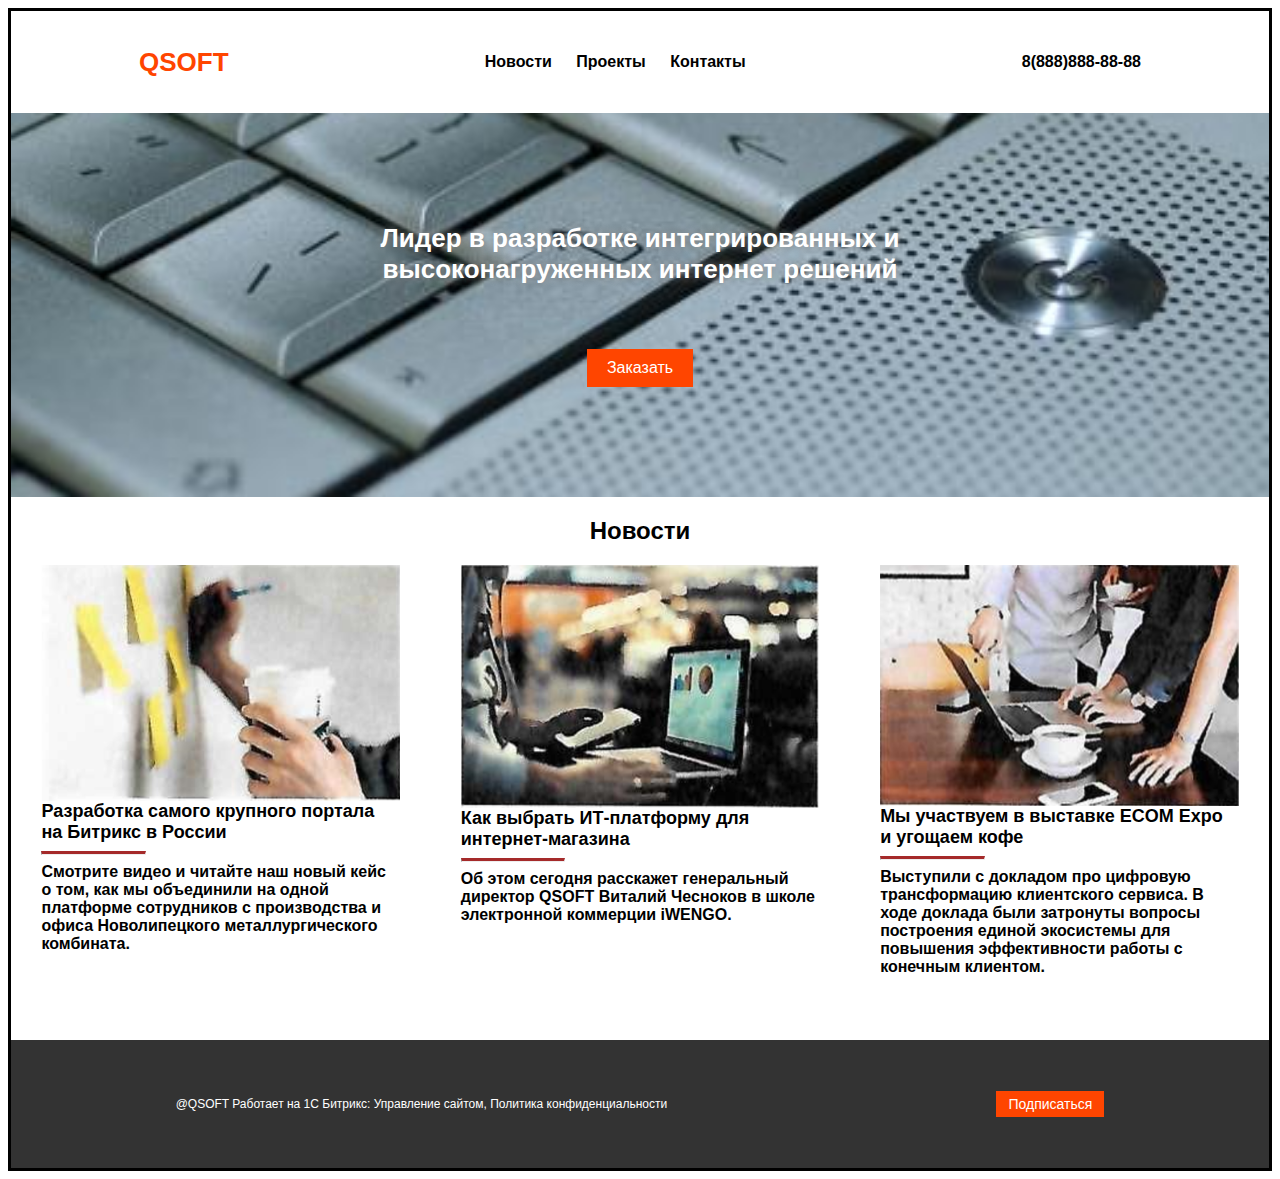
<file: index.html>
<!DOCTYPE html>
<html lang="en">
  <head>
    <meta charset="UTF-8" />
    <meta name="viewport" content="width=device-width, initial-scale=1.0" />
    <title>QSOFT test 1</title>
    <link rel="stylesheet" type="text/css" href="css/style.css" />
  </head>
  <body>
    <header>
      <div class="logo">QSOFT</div>
      <nav class="navbar">
        <a class="navbar__link" href="#">Новости</a>
        <a class="navbar__link" href="#">Проекты</a>
        <a class="navbar__link" href="#">Контакты</a>
      </nav>
      <div class="phone-number">8(888)888-88-88</div>
    </header>
    <main>
      <article>
        <section class="intro">
          <div class="intro__block">
            <div class="intro__text">
              Лидер в разработке интегрированных и высоконагруженных интернет
              решений
            </div>
            <button class="intro__reserve">
              Заказать
            </button>
          </div>
        </section>
        <section class="news">
          <h2 class="news__heading">Новости</h2>
          <div class="news__wrapper">
            <div class="news__block">
              <img class="news__pic" src="img/1.png" alt="Stickers on the wall" />
              <div class="news__title">
                Разработка самого крупного портала на Битрикс в России
              </div>
              <hr />
              <div style="clear: both;"></div>
              <div class="news__text">
                Смотрите видео и читайте наш новый кейс о том, как мы объединили
                на одной платформе сотрудников с производства и офиса
                Новолипецкого металлургического комбината.
              </div>
            </div>
            <div class="news__block">
              <img class="news__pic" src="img/2.png" alt="Phone and laptop in somone hands" />
              <div class="news__title">
                Как выбрать ИТ-платформу для интернет-магазина
              </div>
              <hr />
              <div style="clear: both;"></div>
              <div class="news__text">
                Об этом сегодня расскажет генеральный директор QSOFT Виталий
                Чесноков в школе электронной коммерции iWENGO.
              </div>
            </div>
            <div class="news__block">
              <img class="news__pic" src="img/3.png" alt="Team disussion" />
              <div class="news__title">
                Мы участвуем в выставке ECOM Expo и угощаем кофе
              </div>
              <hr />
              <div style="clear: both;"></div>
              <div class="news__text">
                Выступили с докладом про цифровую трансформацию клиентского
                сервиса. В ходе доклада были затронуты вопросы построения единой
                экосистемы для повышения эффективности работы с конечным
                клиентом.
              </div>
            </div>
          </div>
        </section>
      </article>
    </main>
    <footer>
      <div class="copir">
        @QSOFT Работает на 1С Битрикс: Управление сайтом, Политика
        конфиденциальности
      </div>
      <button class="subscribe">Подписаться</button>
    </footer>
  </body>
</html>
</file>
<file: css/style.css>
body {
  font-family: Arial, Helvetica, sans-serif;
  font-weight: 600;
  border: 3px solid black;
}
header {
  display: flex;
  justify-content: space-around;
  height: 8vw;
  align-items: center;
}
article {
  padding-bottom: 5vw;
}
.logo {
  font-size: 26px;
  font-weight: 600;
  color: orangered;
}
.navbar__link {
  margin-right: 20px;
  text-decoration: none;
  color: black;
}
.intro {
  background: url(../img/office.jpg) center;
  background-size: cover;
  height: 30vw;
  position: relative;
}
.intro__block {
  width: 60vw;
  text-align: center;
  position: absolute;
  top: 50%;
  left: 50%;
  transform: translate(-50%, -50%);
  color: white;
  font-size: 26px;
  text-shadow: 0 0 8px #888;
}
.news__heading {
  text-align: center;
}
.news__title {
  font-size: 18px;
}
.intro__text {
  padding-bottom: 5vw;
}
.intro__reserve {
  background-color: orangered;
  border: none;
  color: white;
  padding: 10px 20px;
  text-align: center;
  text-decoration: none;
  display: inline-block;
  font-size: 16px;
}
.news__wrapper {
  display: flex;
  justify-content: space-around;
}
hr {
  width: 8vw;
  border-top: 3px solid brown;
  float: left;
}
.news__pic {
  display: block;
  margin: 0 auto;
  width: 28vw;
}
.news__block {
  width: 28vw;
}
footer {
  display: flex;
  justify-content: space-around;
  align-items: center;
  height: 10vw;
  background-color: #333;
  color: white;
  font-size: 12px;
  font-weight: 400;
}
.subscribe {
  background-color: orangered;
  border: none;
  color: white;
  padding: 5px 12px;
  text-align: center;
  text-decoration: none;
  display: inline-block;
  font-size: 14px;

}
</file>
